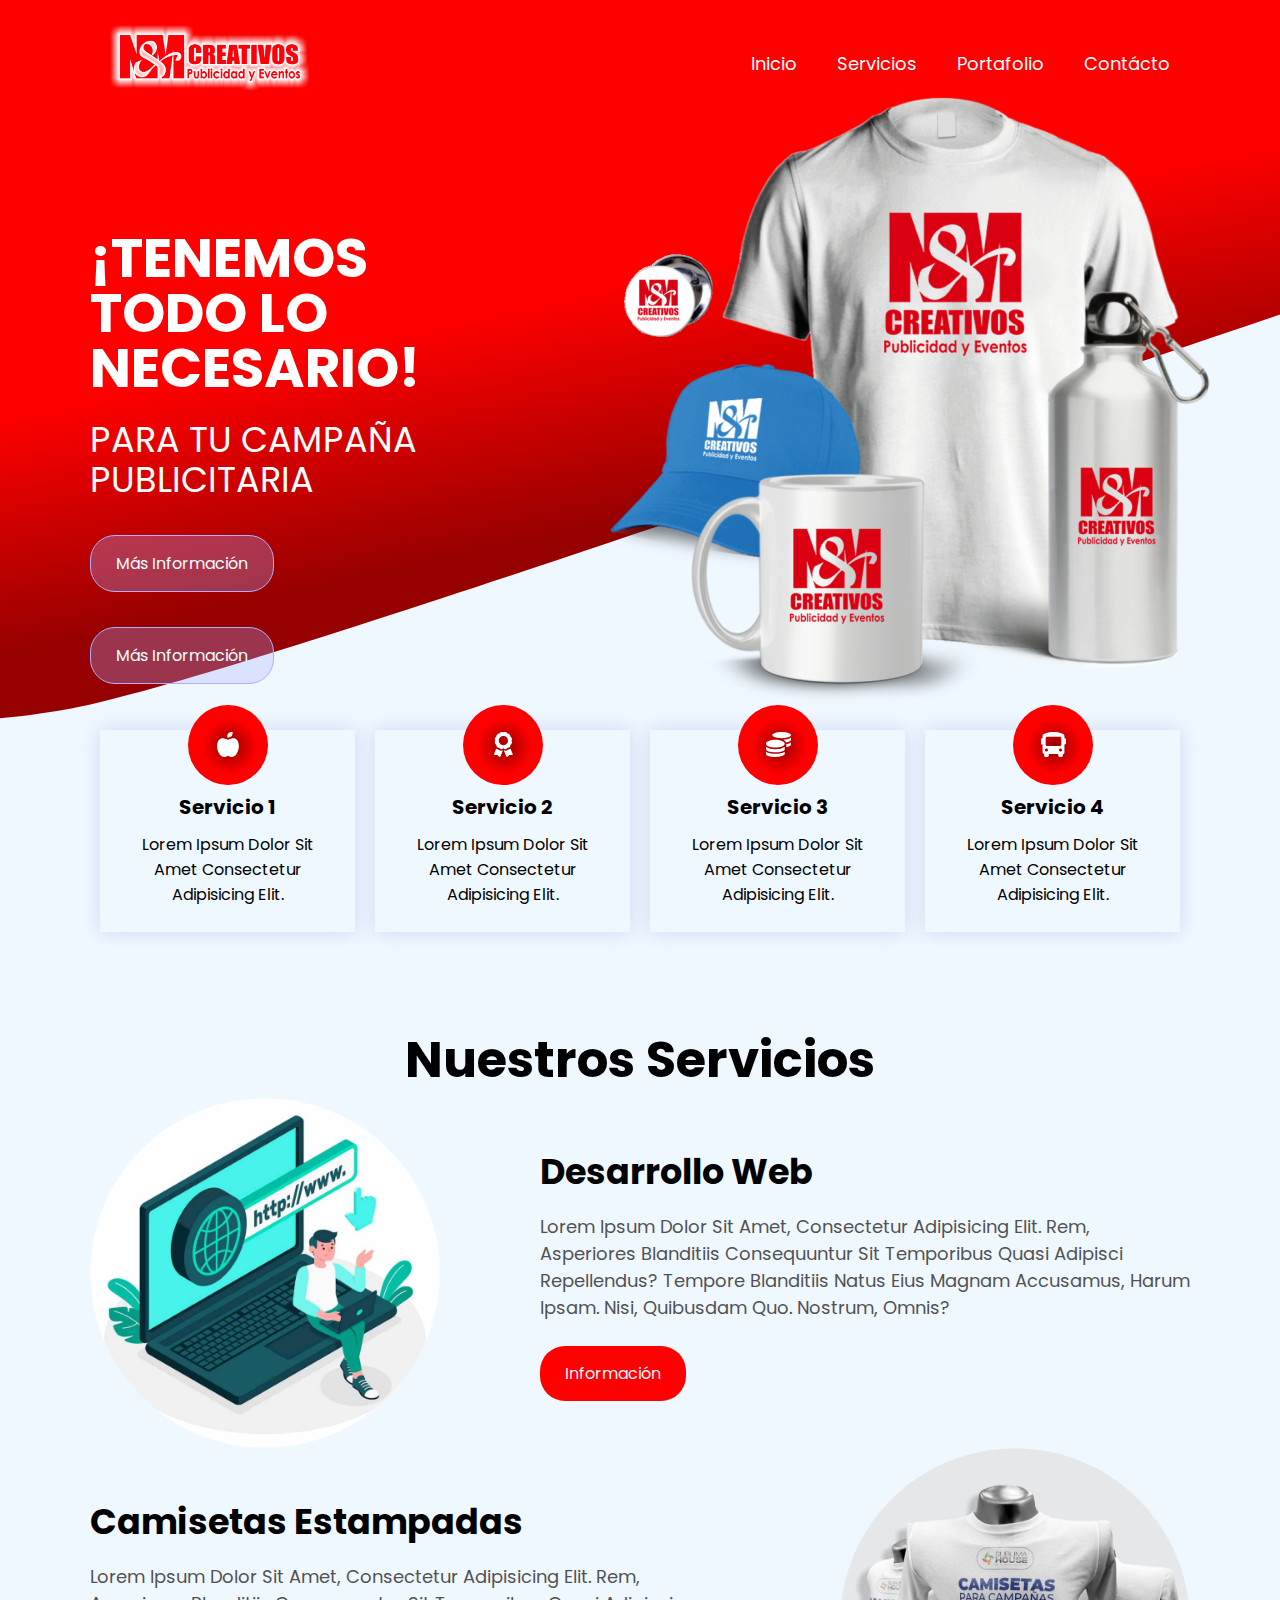
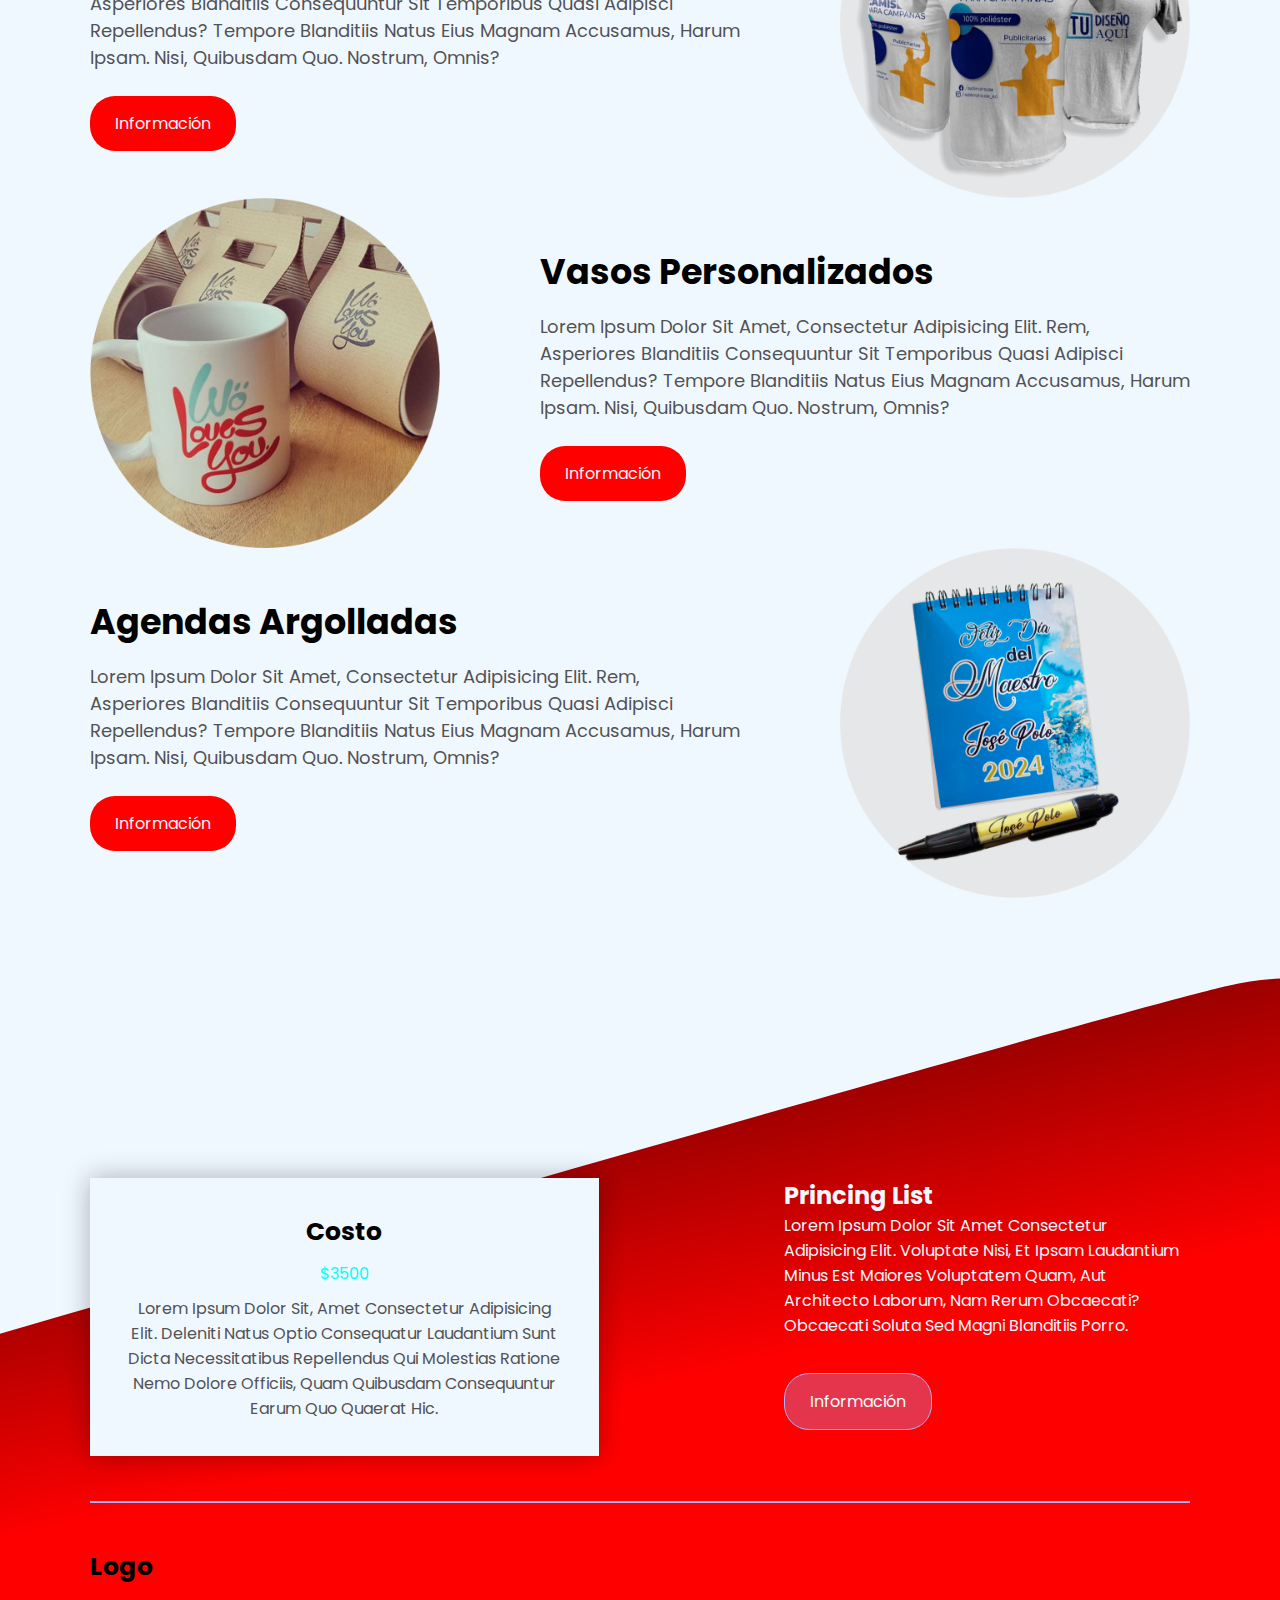
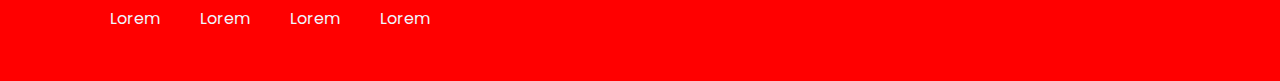
<file: index.html>
<!DOCTYPE html>
<html lang="en">

<head>
    <meta charset="UTF-8">
    <meta http-equiv="X-UA-Compatible" content="IE=edge">
    <meta name="viewport" content="width=device-width, initial-scale=1.0">
    <title>N&M Creativos</title>
    <link rel="stylesheet" href="style.css">
</head>

<body>

    <header>
        <div class="menu container">
            <a href="#" class="logo"><img src="images/Logo.png" width="200px" alt=""></a>
            <input type="checkbox" id="menu">
            <label for="menu">
                <img src="images/menu-btn.png" class="menu-icono" alt="">
            </label>
            <nav class="navbar">
                <ul>
                    <li><a href="#">inicio</a></li>
                    <li><a href="#">servicios</a></li>
                    <li><a href="#">portafolio</a></li>
                    <li><a href="#">contácto</a></li>
                </ul>
            </nav>
        </div>
        <div class="header-content container">

            <div class="content">
                <h1>¡Tenemos todo lo necesario!</h1>
                <p>
                    Para tu campaña publicitaria
                </p>
                <a href="#" class="btn-1">más información</a>
                <a href="#" class="btn-1">más información</a>
            </div>
            <img src="images/astronauta.png" alt="" 

        </div>

    </header>

    <main class="services container">
        <div class="service">
            <img src="images/icon1.svg" alt="">
            <h3>Servicio 1</h3>
            <p>
                Lorem ipsum dolor sit amet consectetur adipisicing elit.
            </p>
        </div>
        <div class="service">
            <img src="images/icon2.svg" alt="">
            <h3>Servicio 2</h3>
            <p>
                Lorem ipsum dolor sit amet consectetur adipisicing elit.
            </p>
        </div>
        <div class="service">
            <img src="images/icon3.svg" alt="">
            <h3>Servicio 3</h3>
            <p>
                Lorem ipsum dolor sit amet consectetur adipisicing elit.
            </p>
        </div>
        <div class="service">
            <img src="images/icon4.svg" alt="">
            <h3>Servicio 4</h3>
            <p>
                Lorem ipsum dolor sit amet consectetur adipisicing elit.
            </p>
        </div>
    </main>

    <section class="porfolios container">
        <h2>Nuestros Servicios</h2>
        <div class="porfolio">
            <img src="images/img1.png" alt="">
            <div class="porfolio-1">
                <h3>Desarrollo web</h3>
                <p>
                    Lorem ipsum dolor sit amet, consectetur adipisicing elit.
                    Rem, asperiores blanditiis consequuntur sit temporibus
                    quasi adipisci repellendus? Tempore blanditiis natus eius
                    magnam accusamus, harum ipsam. Nisi, quibusdam quo.
                    Nostrum, omnis?
                </p>
                <a href="#" class="btn-2">información</a>
            </div>
        </div>

        <div class="porfolio">
            <div class="porfolio-2">
                <h3>Camisetas estampadas</h3>
                <p>
                    Lorem ipsum dolor sit amet, consectetur adipisicing elit.
                    Rem, asperiores blanditiis consequuntur sit temporibus
                    quasi adipisci repellendus? Tempore blanditiis natus eius
                    magnam accusamus, harum ipsam. Nisi, quibusdam quo.
                    Nostrum, omnis?
                </p>
                <a href="#" class="btn-2">información</a>
            </div>
            <img src="images/img2.png" alt="">
        </div>

        <div class="porfolio">
            <img src="images/img3.png" alt="">
            <div class="porfolio-1">
                <h3>Vasos personalizados</h3>
                <p>
                    Lorem ipsum dolor sit amet, consectetur adipisicing elit.
                    Rem, asperiores blanditiis consequuntur sit temporibus
                    quasi adipisci repellendus? Tempore blanditiis natus eius
                    magnam accusamus, harum ipsam. Nisi, quibusdam quo.
                    Nostrum, omnis?
                </p>
                <a href="#" class="btn-2">información</a>
            </div>
        </div>
        <div class="porfolio">
            <div class="porfolio-2">
                <h3>Agendas Argolladas</h3>
                <p>
                    Lorem ipsum dolor sit amet, consectetur adipisicing elit.
                    Rem, asperiores blanditiis consequuntur sit temporibus
                    quasi adipisci repellendus? Tempore blanditiis natus eius
                    magnam accusamus, harum ipsam. Nisi, quibusdam quo.
                    Nostrum, omnis?
                </p>
                <a href="#" class="btn-2">información</a>
            </div>
            <img src="images/img4.png" alt="">
        </div>


    </section>

    <footer>
        <div class="container">
            <div class="info">
                <div class="info-content">
                    <div class="info-price">
                        <h2>Costo</h2>
                        <p class="price">$3500</p>
                        <p>
                            Lorem ipsum dolor sit, amet consectetur adipisicing elit. Deleniti natus optio consequatur
                            laudantium sunt dicta necessitatibus repellendus qui molestias ratione nemo dolore officiis,
                            quam quibusdam consequuntur earum quo quaerat hic.
                        </p>
                    </div>
                    <div class="info-txt">
                        <h2>Princing list</h2>
                        <p>
                            Lorem ipsum dolor sit amet consectetur adipisicing elit. Voluptate nisi, et ipsam laudantium
                            minus est maiores voluptatem quam, aut architecto laborum, nam rerum obcaecati? Obcaecati
                            soluta sed magni blanditiis porro.
                        </p>
                        <a href="#" class="btn-1">Información</a>
                    </div>
                </div>
                <hr>
                <div class="enlaces">
                    <h3>Logo</h3>
                    <div class="enlace">
                        <li><a href="#">lorem</a></li>
                        <li><a href="#">lorem</a></li>
                        <li><a href="#">lorem</a></li>
                        <li><a href="#">lorem</a></li>  
                    </div>                  
                </div>
            </div>
        </div>

    </footer>
</body>

</html>
</file>
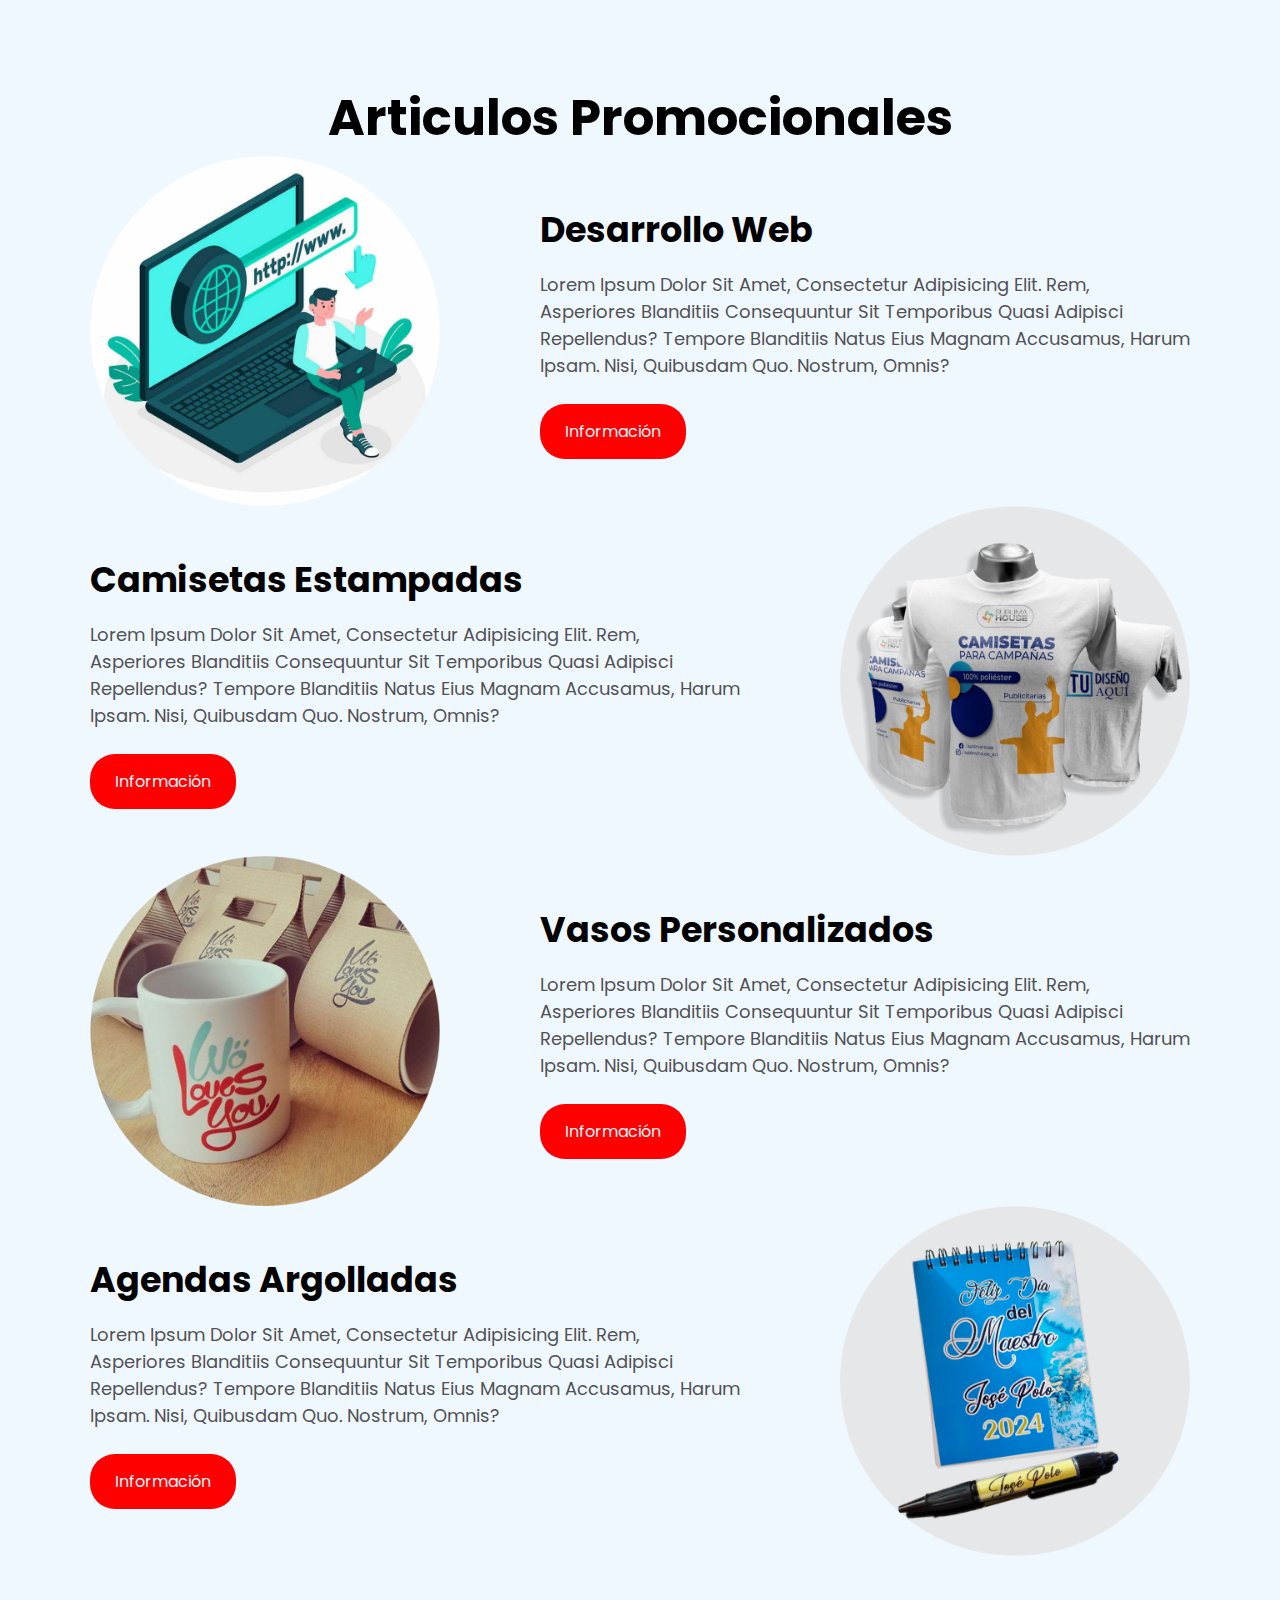
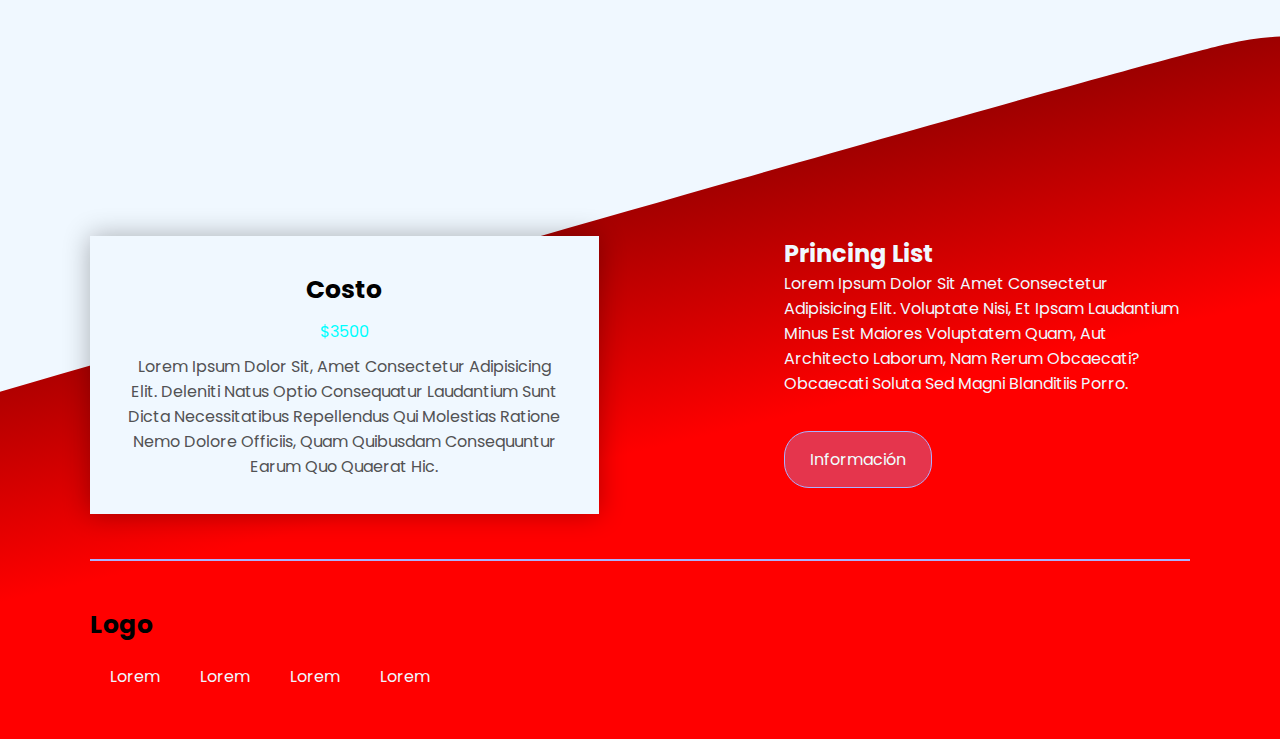
<file: masinformacion.html>
<!DOCTYPE html>
<html lang="en">

<head>
    <meta charset="UTF-8">
    <meta http-equiv="X-UA-Compatible" content="IE=edge">
    <meta name="viewport" content="width=device-width, initial-scale=1.0">
    <title>N&M Creativos</title>
    <link rel="stylesheet" href="style.css">
</head>

<body>
    </main>

    <section class="porfolios container">
        <h2>Articulos promocionales</h2>
        <div class="porfolio">
            <img src="images/img1.png" alt="">
            <div class="porfolio-1">
                <h3>Desarrollo web</h3>
                <p>
                    Lorem ipsum dolor sit amet, consectetur adipisicing elit.
                    Rem, asperiores blanditiis consequuntur sit temporibus
                    quasi adipisci repellendus? Tempore blanditiis natus eius
                    magnam accusamus, harum ipsam. Nisi, quibusdam quo.
                    Nostrum, omnis?
                </p>
                <a href="#" class="btn-2">información</a>
            </div>
        </div>

        <div class="porfolio">
            <div class="porfolio-2">
                <h3>Camisetas estampadas</h3>
                <p>
                    Lorem ipsum dolor sit amet, consectetur adipisicing elit.
                    Rem, asperiores blanditiis consequuntur sit temporibus
                    quasi adipisci repellendus? Tempore blanditiis natus eius
                    magnam accusamus, harum ipsam. Nisi, quibusdam quo.
                    Nostrum, omnis?
                </p>
                <a href="#" class="btn-2">información</a>
            </div>
            <img src="images/img2.png" alt="">
        </div>

        <div class="porfolio">
            <img src="images/img3.png" alt="">
            <div class="porfolio-1">
                <h3>Vasos personalizados</h3>
                <p>
                    Lorem ipsum dolor sit amet, consectetur adipisicing elit.
                    Rem, asperiores blanditiis consequuntur sit temporibus
                    quasi adipisci repellendus? Tempore blanditiis natus eius
                    magnam accusamus, harum ipsam. Nisi, quibusdam quo.
                    Nostrum, omnis?
                </p>
                <a href="#" class="btn-2">información</a>
            </div>
        </div>
        <div class="porfolio">
            <div class="porfolio-2">
                <h3>Agendas Argolladas</h3>
                <p>
                    Lorem ipsum dolor sit amet, consectetur adipisicing elit.
                    Rem, asperiores blanditiis consequuntur sit temporibus
                    quasi adipisci repellendus? Tempore blanditiis natus eius
                    magnam accusamus, harum ipsam. Nisi, quibusdam quo.
                    Nostrum, omnis?
                </p>
                <a href="#" class="btn-2">información</a>
            </div>
            <img src="images/img4.png" alt="">
        </div>


    </section>

    <footer>
        <div class="container">
            <div class="info">
                <div class="info-content">
                    <div class="info-price">
                        <h2>Costo</h2>
                        <p class="price">$3500</p>
                        <p>
                            Lorem ipsum dolor sit, amet consectetur adipisicing elit. Deleniti natus optio consequatur
                            laudantium sunt dicta necessitatibus repellendus qui molestias ratione nemo dolore officiis,
                            quam quibusdam consequuntur earum quo quaerat hic.
                        </p>
                    </div>
                    <div class="info-txt">
                        <h2>Princing list</h2>
                        <p>
                            Lorem ipsum dolor sit amet consectetur adipisicing elit. Voluptate nisi, et ipsam laudantium
                            minus est maiores voluptatem quam, aut architecto laborum, nam rerum obcaecati? Obcaecati
                            soluta sed magni blanditiis porro.
                        </p>
                        <a href="#" class="btn-1">Información</a>
                    </div>
                </div>
                <hr>
                <div class="enlaces">
                    <h3>Logo</h3>
                    <div class="enlace">
                        <li><a href="#">lorem</a></li>
                        <li><a href="#">lorem</a></li>
                        <li><a href="#">lorem</a></li>
                        <li><a href="#">lorem</a></li>  
                    </div>                  
                </div>
            </div>
        </div>

    </footer>
</body>

</html>
</file>
<file: style.css>
@import url('https://fonts.googleapis.com/css2?family=Poppins:wght@400;500;600;700&display=swap');
*{
    margin: 0;
    padding: 0;
    box-sizing: border-box;
    text-transform: capitalize;
    text-decoration: none;
    list-style: none;
    font-family: "Poppins", sans-serif;
}

body {
    background-color: aliceblue; 
}

header {
    background-image: url(images/hero.svg);
    background-position: center bottom;
    background-repeat: no-repeat;
    background-size: cover;
    min-height: 70vh;
    display: flex;
    align-items: center;
}


.container {
    max-width: 1100px;
    margin: 0 auto;    
}

.menu {
    position: absolute;
    top: 5px;
    left: 0;
    right: 0;
    display: flex;
    align-items: center;
    justify-content: space-between;
    z-index: 1000;
}

.menu .logo {
    padding: 20px;
    font-weight: 700;
    font-size: 25px;
    color: rgb(0, 0, 0);    
}
.menu .navbar ul li {
    position: relative;
    float: left;    
}

.menu .navbar ul li a {
    font-size: 18px;
    padding: 20px;
    color: rgb(255, 255, 255);
    display: block;    
}
.menu .navbar ul li a:hover {
    color: aqua;    
}

#menu {
    display: none;
}

.menu-icono {
    width: 25px;
}

.menu label {
    cursor: pointer;
    display: none;
}

.header-content {
    padding-top: 80px;
    display: flex;
}

.content {
    padding: 150px 150px 0px 0px;
}
.content h1 {
    color: rgb(255, 255, 255);
    font-size: 55px;
    text-transform: uppercase;
    font-weight: 500px;
    line-height: 55px;
    
}

.content p {
    margin-top: 25px;
    color: rgb(255, 255, 255);
    text-transform: uppercase;
    font-size: 35px;
    line-height: 40px;
}

.btn-1 {
    display: inline-block;
    background-color: rgb(170, 177, 255, 0.3);
    border: 1px solid #AAB1FF;
    margin: 35px 10px 0px 0px;
    padding: 15px 25px;
    color: azure;
    border-radius: 25px;
}

.btn-1:hover{
    background-color: #AAB1FF;    
}

.services {
    padding: 10px 0px;
    display: flex;
    justify-content: space-between;
    text-align: center;
}

.service {
    padding: 25px;
    margin: 0px 10px;
    box-shadow: 0px 0px 20px rgba(135, 141, 214, 0.3);    
}

.service img {
    margin-top: -50px;    
}

.service h3 {
    font-size: 20px;
    color: black;
    margin-bottom: 10px;    
}

.service p {
    color: rgb(0, 0, 0);
    font-size: 16px;    
}

.porfolios {
    padding: 80px 0px;
    text-align: center;
    color: black;
}

.porfolios h2 {
    font-size: 50px;
}

.porfolio {
    display: flex;
    align-items: center;
    
}
.porfolios img {
    width: 350px;
}

.porfolio-1 {
    text-align: left;
    margin-left: 100px;
}

.porfolio-1 h3 {
    font-size: 35px;
    margin-bottom: 15px;
}

.porfolio-1 p {
    font-size: 18px;
    color: #525254;
    margin-bottom: 25px;
}

.porfolio-2 {
    text-align: left;
    margin-right: 100px;
}

.porfolio-2 h3 {
    font-size: 35px;
    margin-bottom: 15px;
}

.porfolio-2 p {
    font-size: 18px;
    color: #525254;
    margin-bottom: 25px;
}

.btn-2 {
    display: inline-block;
    padding: 15px 25px;
    border-radius: 25px;
    background-color: #ff0000;
    color: aliceblue;
}

.btn-2:hover {
    background-color: #ff0000;
}

footer {
    padding: 200px 0px 30px 0px;
    background-image: url(images/footer.svg);
    background-position: top center;
    background-repeat: no-repeat;
    background-size: cover;
}

.info-content{
    display: flex;
}

.info-price{
    padding: 35px;
    text-align: center;
    background-color: aliceblue;
    box-shadow: 0px 0px 25px rgba(0, 0, 0, 0.3);
    margin: 0px 150px 0px 0px ;
    color: black;
}

.info-price h2 {
    font-size: 25px;
    margin-bottom: 10px;
}

.price { 
    font-size: 14px;
    color: aqua !important;
    margin-bottom: 10px;
}
.info-price p {
    font-size: 16px;
    color: #525254;
}

.info-txt {
    margin-left: 35px;
    color: aliceblue;
}

hr {
    margin: 45px 0px;
    border: 0.5px solid #AAB1FF;
}

.enlances {
    display: flex;
    justify-content: space-between;
    color: aliceblue;
}

.enlaces h3 {
    font-size: 25px;
}

.enlace {
    display: flex;    
}

.enlace li a {
    display: block;
    margin: 20px;
    color: aliceblue;
}

.enlace li a:hover{
    color: aqua;    
}

@media (max-width:991px) {

    .menu {
        padding: 20px;
    }

    .menu label { 
        display: initial;
    }
    .menu .navbar {
        position: absolute;
        top: 100%;
        left: 0;
        right: 0;
        background-color: #5B50BC;
        display: none;
    }

    .menu .navbar ul li {
        width: 100%;
    }

    #menu:checked~ .navbar{
        display: initial;
    }

    header {
        height: 0vh;
        padding: 400px 0px;
        background-position: center center;        
    }

    .header-content {
        
        flex-direction: column;
        text-align: center;
        align-items: center;
        padding: 0px 30px;
        width: 100%;
    }

    
    

    .content {
        padding: 0px;
        
    }

    .content h1{
        margin-top: 200px;
        font-size: 45px;
    }
    .content p {
        margin-top: 0px;
    }
    .header-content img {
        padding: 40px;
        width: 400px;
        
        
    }
    .services {
        flex-direction: column;
        padding: 50px 30px 0px 30px;
    }

    .service {
        margin-bottom: 50px;
    }

    .porfolios {
        padding: 0px 30px 30px 30px;
    }

    .porfolios h2 {
        margin-bottom: 15px;
    }

    .porfolio {
        flex-direction: column;
    }
    .porfolio img{
        display: none;        
    }

    .porfolio-1 {
        text-align: center;
        margin: 0px 0px 25px 0px;
    }

    .porfolio-2 {
        text-align: center;
        margin: 0px 0px 25px 0px;
    }

    footer {
        padding: 0px 30px 30px 30px;
    }

    .info-content {
        flex-direction: column;
        text-align: center;
    }
    .info-price {
        margin: 0px 0px 20px 0px;
    }

    .info-txt {
        margin: 0px;
    }

    hr {
        margin: 25px 0px;
    }

    .enlaces {
        flex-direction: column;
        align-items: center;
    }

    .enlace {
        flex-direction: column;
    }
}
</file>
